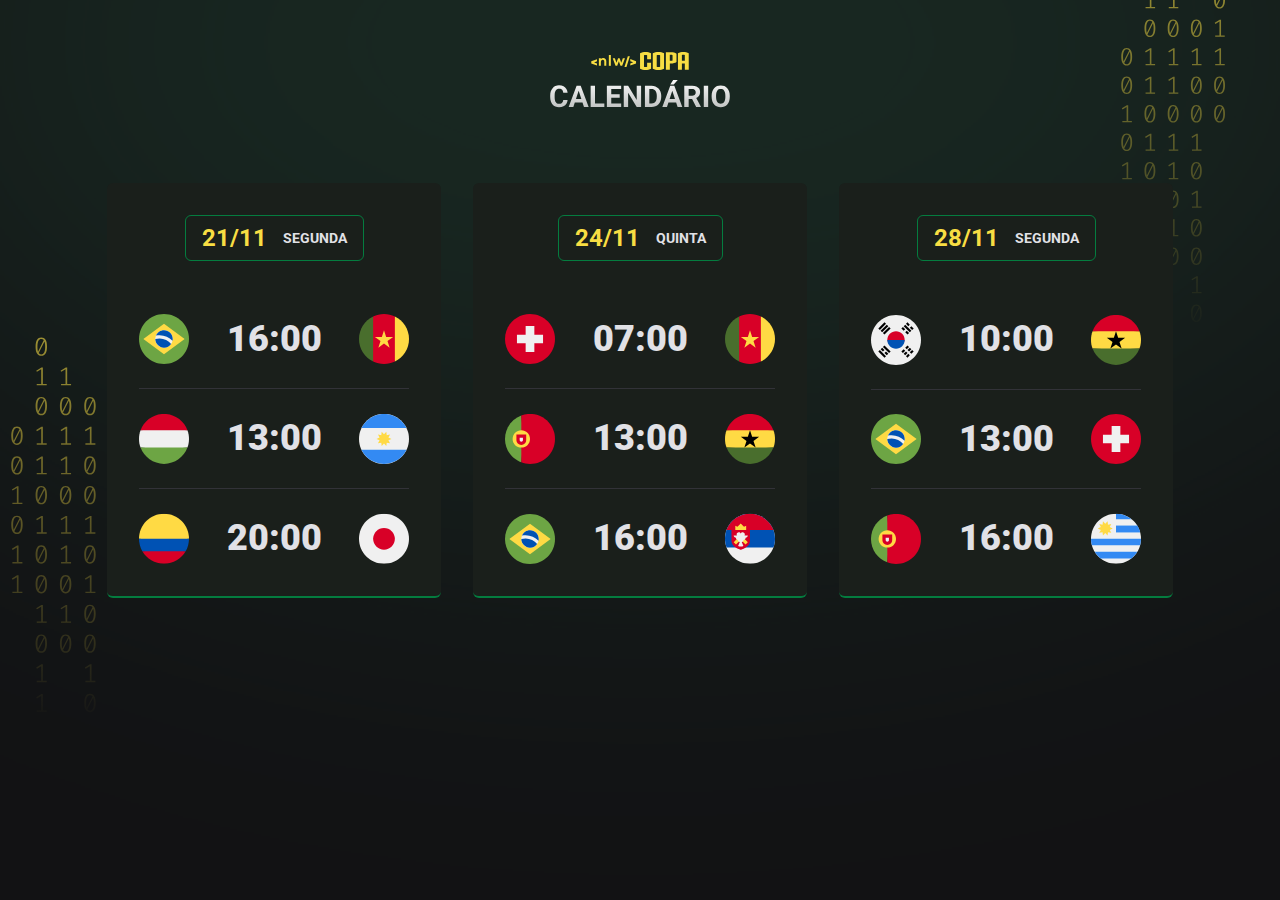
<file: index.html>
<!DOCTYPE html>
<html lang="en">
<head>
    <meta charset="UTF-8">
    <meta http-equiv="X-UA-Compatible" content="IE=edge">
    <meta name="viewport" content="width=device-width, initial-scale=1.0">
    <title>Calendário de Jogos - NLW Copa</title>
    <link rel="stylesheet" href="./style.css">

    <link rel="preconnect" href="https://fonts.googleapis.com">
    <link rel="preconnect" href="https://fonts.gstatic.com" crossorigin>
    <link href="https://fonts.googleapis.com/css2?family=Roboto:wght@900&display=swap" rel="stylesheet">

</head>
<body class="green">
    <div id="app">
    <header>
        <img src="./assets/logo.svg" alt="Logo da NLW">
    </header>
    <main id="cards"></main>
    </div>
    <script src="./main.js">

    </script>
</body>
</html>
</file>
<file: style.css>
* {
  margin: 0;
  padding: 0;
  box-sizing: border-box;
}

:root {
  --card-title-border-color: #746615;
  --card-color-primary: #F7DD43;
  --card-bg-color: #1D1C19;
  --bg: url(./assets/bg-yellow.svg);
}

body.blue {
  --card-title-border-color: #338af3;
  --card-color-primary: #338af3;
  --card-bg-color: #202024;
  --bg: url(./assets/bg-blue.svg);
}

body.green {
  --card-title-border-color: #047c3f;
  --card-color-primary: #047c3f;
  --card-bg-color: #1a1f1b;
  --bg: url(./assets/bg-green.svg);
}

ul {
  list-style: none;
}

body {
background-color: #121214;
background-image: var(--bg);
background-position: top center;
background-repeat: no-repeat;
background-size: cover;
}

body *{
  font-family: 'Roboto', sans-serif;
}

#app {
  width: fit-content;
  margin: auto;
  padding-top: 52px;
}

header {
  margin-bottom: 63px;
  text-align: center;
}

#cards {
  display: flex;
  flex-direction: column;
  gap: 32px;
}

.card {
  padding: 32px 32px;
  text-align: center;

  background: var(--card-bg-color);
  border-bottom: 2px solid var(--card-color-primary);
  border-radius: 6px;
}

.card h2 {
  display: flex;
  gap: 16px;
  justify-content: center;
  align-items: center;

  padding: 8px 16px;
  border: 1px solid var(--card-title-border-color);
  border-radius: 6px;

  width: fit-content;
  margin-inline: auto;
  margin-bottom: 53px;

  color: #F7DD43;
}

.card h2 span {
  color: #E1E1E6;
  font-size: 14px;
  text-transform: uppercase;
}

.card ul {
  display: flex;
  flex-direction: column;
  gap: 24px;

  width: 270px;
}

.card ul li {
  display: flex;
  align-items: center;
  justify-content: space-between;
}

.card ul li + li {
  padding-top: 24px;
  border-top: 1px solid #323238;
}

.card ul li strong {
  font-weight: 900;
  font-size: 36px;
  line-height: 125%;
  color: #E1E1E6;
}

.card h2:hover,
.card ul li strong:hover,
.card ul li img:hover {
    transform: scale(1.1);
}

.card h2,
.card ul li strong,
.card ul li img {
  transition: transform 0.3s;
}

.card {
  animation: appear .2s;
}

@keyframes appear {
  0% {
    transform: translateY(-50px);
  
    opacity: 0;
  }
  
  100% {
    opacity: 1;
  }
}

@media (min-width: 600px) {
  #cards {
    max-width: 1500px;
    flex-direction: row;
    flex-wrap: wrap;
  }
}
</file>
